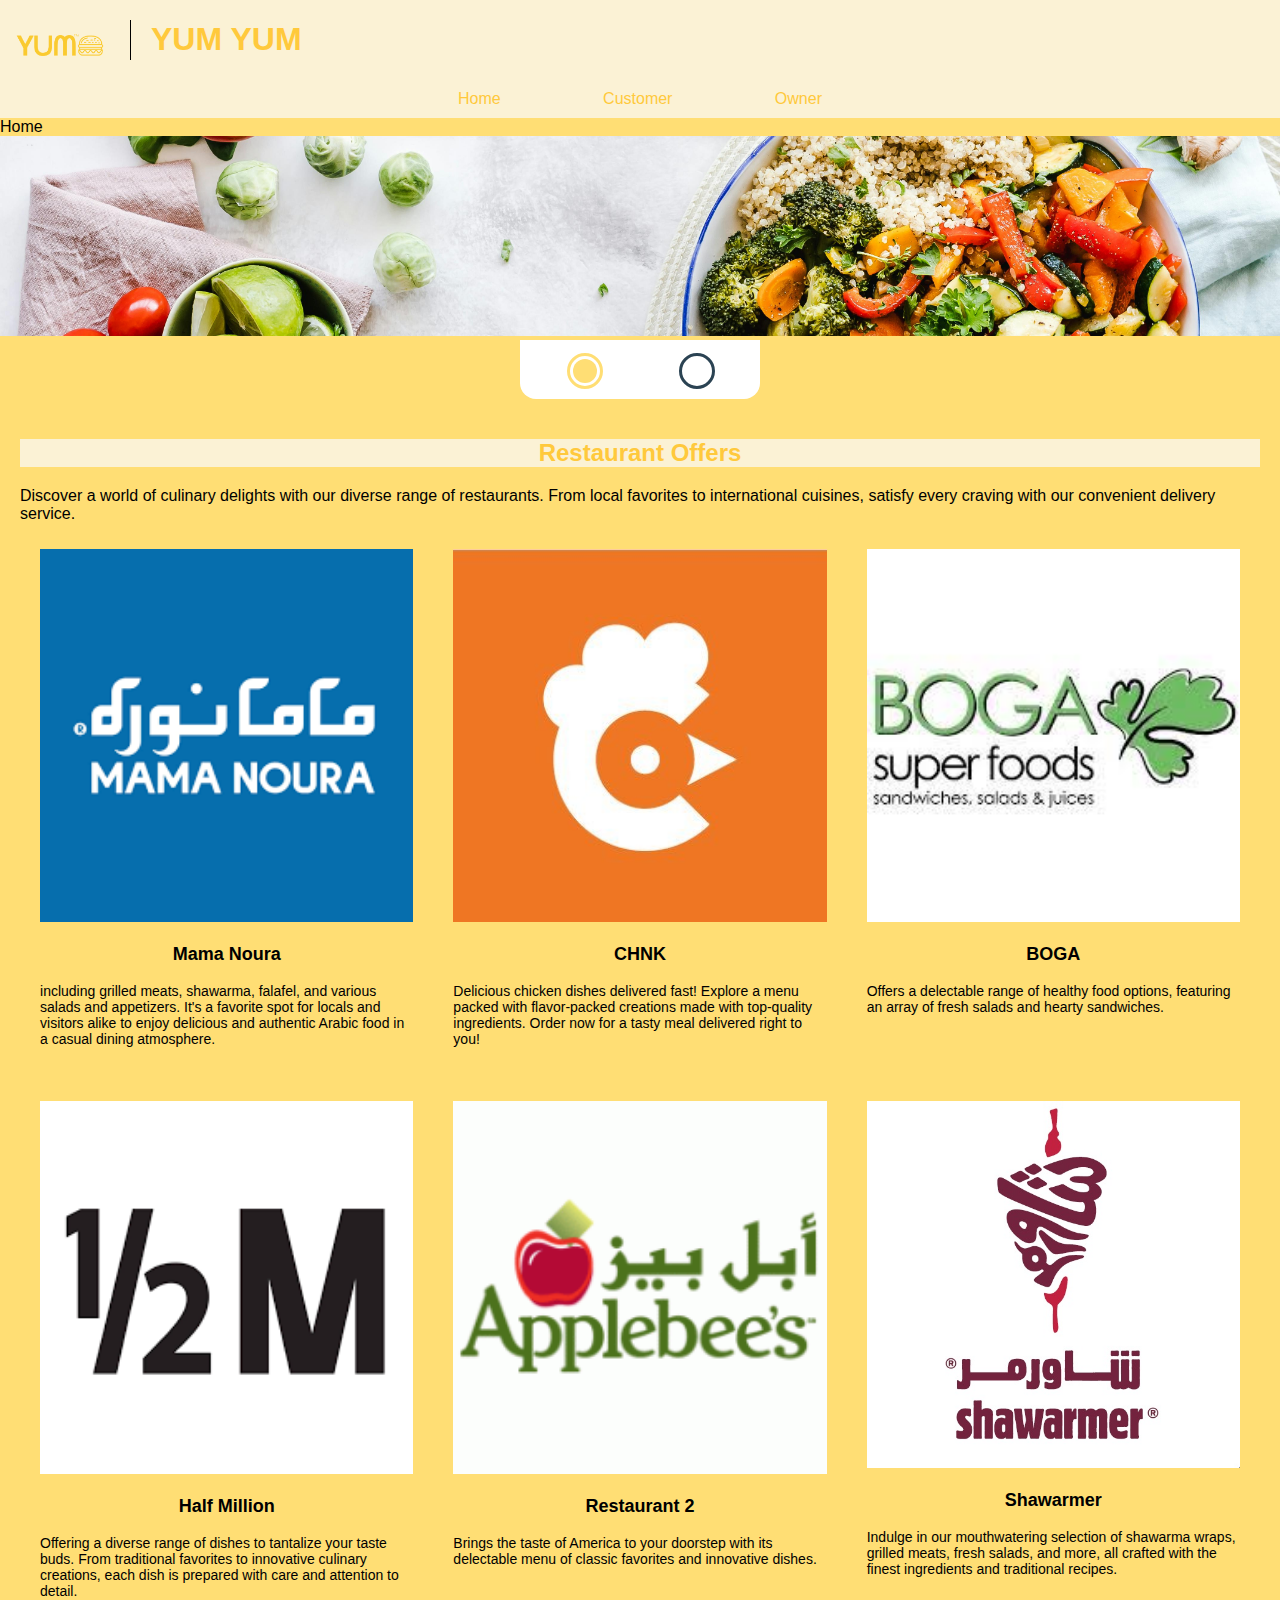
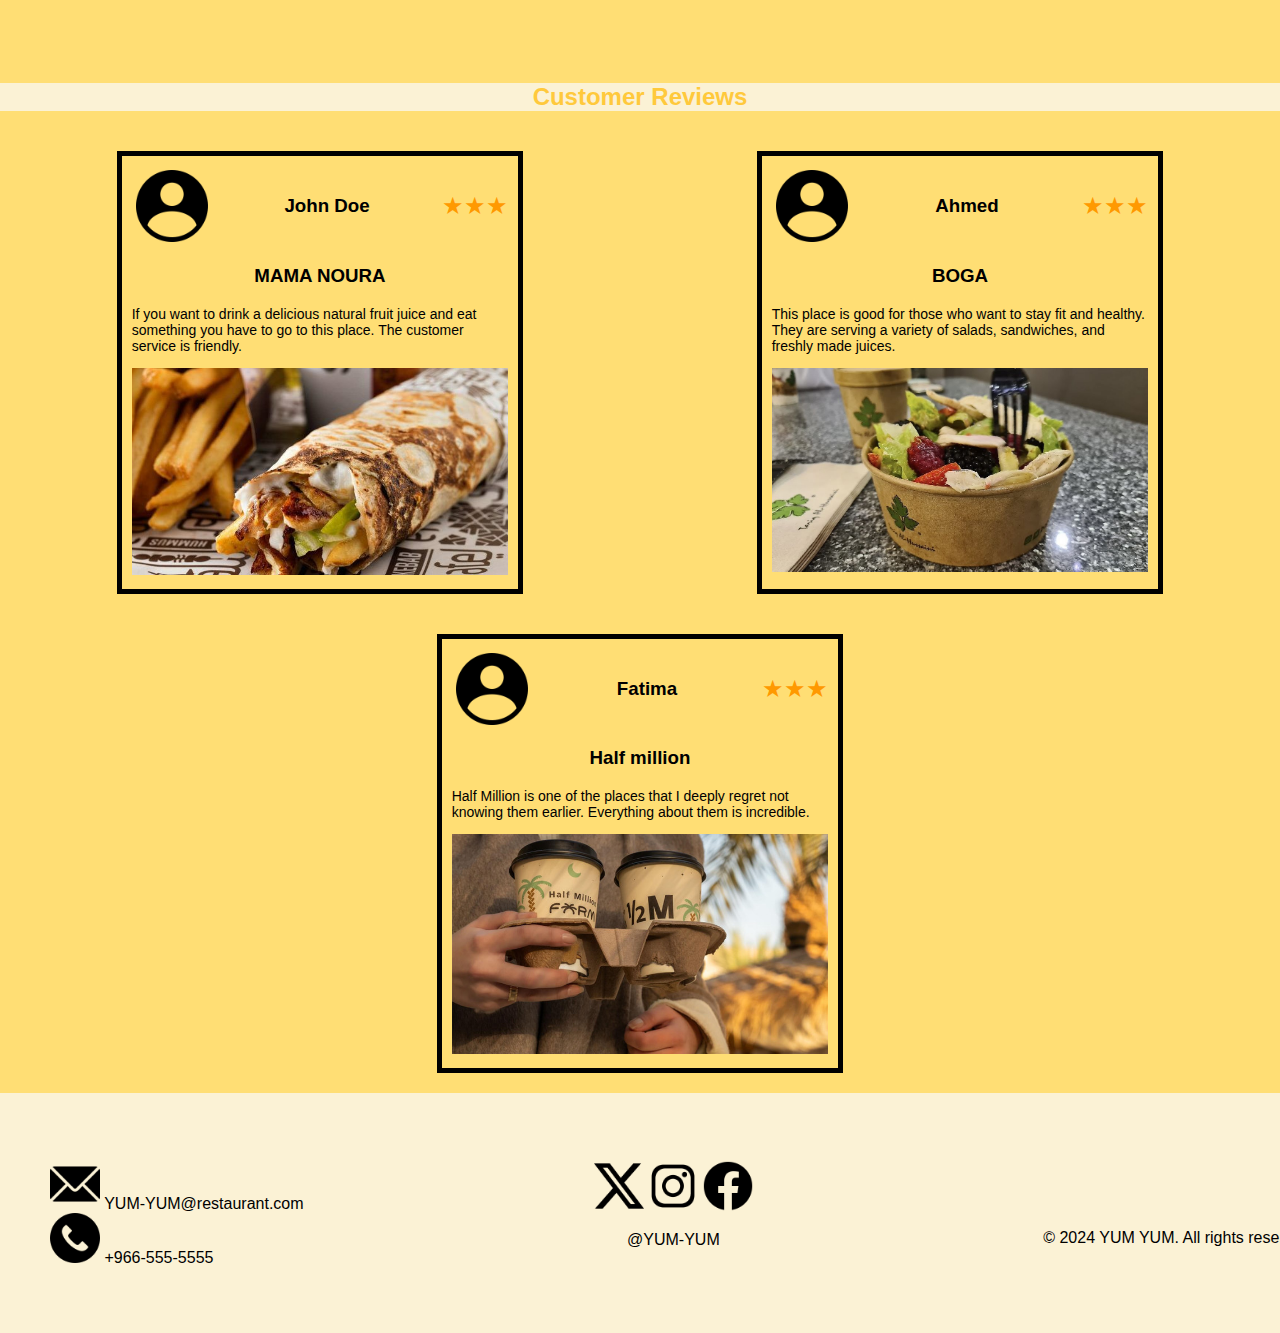
<file: index.html>
<!DOCTYPE html>
<html>
<head>
    <meta charset="UTF-8">
 <meta name="viewport" content="width=device-width, initial-scale=1.0">
    <title>YUM YUM</title>
<link rel="stylesheet" href="css.css">
<script src="js.js"></script>
<style>
/* Media Query for smaller screens */
@media only screen and (max-width: 768px) {
    /* Adjust styles for smaller screens */

    /* Ensure the content within offer-info and customer-review fits within the container */
    .offer-info,
    .customer-review {
        width: 80%; /* Set width to 100% to ensure it fits within the container */
        margin-bottom: 10px; /* Adjust margin */
    }

    /* Adjust navigation styles for smaller screens */
    nav {
        width: 100%; /* Set width to 100% */
        flex-direction: column; /* Change direction to column */
        align-items: center; /* Center align navigation items */
    }

    /* Adjust footer styles for smaller screens */
    footer {
        flex-direction: column; /* Change direction to column */
        align-items: center; /* Center align footer items */
    }

    .left-section,
    .right-section {
        margin: 0; /* Reset margin */
    }

    /* Resize food photos */
    .food-photo {
        max-width: 50%; /* Ensure food photos don't exceed container width */
        height: auto; /* Maintain aspect ratio */
    }

    /* Resize offer images */
    .offer-info img {
        max-width: 50%; /* Ensure offer images don't exceed container width */
        height: auto; /* Maintain aspect ratio */
    }


}


/* Media Query for larger screens */
@media only screen and (min-width: 769px) {
    /* Adjust styles for larger screens */

    /* Restore original styles for offer-info and customer-review */
    .offer-info,
    .customer-review {
        width: calc(33.33% - 20px); /* Restore original width */
        margin-bottom: 20px; /* Restore original margin */
    }

    /* Restore original navigation styles */
    nav {
        width: 30%; /* Restore original width */
        flex-direction: row; /* Restore original direction */
        justify-content: space-between; /* Restore original spacing */
        margin: 0 auto; /* Center align navigation */
    }

    /* Restore original footer styles */
    footer {
        flex-direction: row; /* Restore original direction */
        justify-content: space-between; /* Restore original spacing */
        align-items: center; /* Restore original alignment */
        padding: 50px; /* Restore original padding */
    }
}




</style>

</head>
<body>
<header>
    <div class="HEADER">
        <img src="img/yumburger.png" alt="Logo">
        <div class="vertical-line"></div>
        <h1>YUM YUM</h1>
    </div>
    <nav class="navigation">
        <a href= "index.html" accesskey="1" >Home</a>
        <a href="customer.html" accesskey="2" >Customer</a>
        <a href="ownerdashbord.html" accesskey="3" >Owner</a>
    </nav>

</header>

<div class="breadcrumbs">
    <a href= "index.html" >Home </a>
</div>

<main>

<img class="vision-photo" src="img/vision1.jpe	g" alt="Vision Photo">



<form class="color-picker" action="">
        <fieldset>
           <legend class="visually-hidden">Appearance</legend>
            <label for="light" class="visually-hidden">Light Mode</label>
            <input type="radio" id="light" name="theme" checked="">

            <label for="dark" class="visually-hidden">Dark Mode</label>
            <input type="radio" id="dark" name="theme">

        </fieldset>
    </form>





<div class="restaurant-offers">
<h2 class="page">Restaurant Offers</h2>
    
    <p>Discover a world of culinary delights with our diverse range of restaurants. From local favorites to international cuisines, satisfy every craving with our convenient delivery service.</p>
    <div class="OffersANDReviews">


        <div class="offer-info">
           <a href="Index2.html"> <img src="img/mamanoura.png" alt="Offer 1"></a>
            <h3>Mama Noura</h3>
            <p>including grilled meats, shawarma, falafel, and various salads and appetizers. It's a favorite spot for locals and visitors alike to enjoy delicious and authentic Arabic food in a casual dining atmosphere.</p>
        </div>

        <div class="offer-info">
            <a href="Index2.html"><img src="img/chnk.jpg" alt="Offer 2"></a>
            <h3>CHNK</h3>
            <p>Delicious chicken dishes delivered fast! Explore a menu packed with flavor-packed creations made with top-quality ingredients. Order now for a tasty meal delivered right to you!</p>
        </div>

        <div class="offer-info">
            <a href="Index2.html"><img src="img/boga.jpeg" alt="Offer 3"></a>
            <h3>BOGA</h3>
            <p> Offers a delectable range of healthy food options, featuring an array of fresh salads and hearty sandwiches.</p>
        </div>

        <div class="offer-info">
           <a href="Index2.html"> <img src="img/milion.png" alt="Offer 4"></a>
            <h3>Half Million</h3>
            <p>Offering a diverse range of dishes to tantalize your taste buds. From traditional favorites to innovative culinary creations, each dish is prepared with care and attention to detail. </p>
        </div>

        <div class="offer-info">
            <a href="Index2.html"><img src="img/applebees.png" alt="Offer 5"></a>
            <h3>Restaurant 2</h3>
            <p>Brings the taste of America to your doorstep with its delectable menu of classic favorites and innovative dishes.</p>
        </div>

        <div class="offer-info">
           <a href="Index2.html"> <img src="img/Shawarmer.jpg" alt="Offer 6"></a>
            <h3>Shawarmer</h3>
            <p>Indulge in our mouthwatering selection of shawarma wraps, grilled meats, fresh salads, and more, all crafted with the finest ingredients and traditional recipes.</p>
        </div>
    </div>
</div>


<div class="customer-reviews">
    <h2  class="page">Customer Reviews</h2>
    <div class="OffersANDReviews">


        <div class="customer-review">
            <div class="customer-info">
                <img class="customer-photo" src="img/comstomer.png" alt="Customer 1">
                <h3>John Doe</h3>
                <div class="stars">&#9733;&#9733;&#9733;</div>
            </div>
                <h3>MAMA NOURA</h3> 
            <p>If you want to drink a delicious natural fruit juice and eat something you have to go to this place. The customer service is friendly. </p>
            <img class="food-photo" src="img/mn_logo.jpeg" alt="Food Photo">
        </div>


        <div class="customer-review">
            <div class="customer-info">
                <img class="customer-photo" src="img/comstomer.png" alt="Customer 1">
                <h3>Ahmed</h3>
                <div class="stars">&#9733;&#9733;&#9733;</div>
            </div>
                <h3>BOGA</h3> 
            <p>This place is good for those who want to stay fit and healthy. They are serving a variety of salads, sandwiches, and freshly made juices. </p>
            <img class="food-photo" src="img/salad.jpeg" alt="Food Photo">
        </div>


        <div class="customer-review">
            <div class="customer-info">
                <img class="customer-photo" src="img/comstomer.png" alt="Customer 1">
                <h3>Fatima</h3>
                <div class="stars">&#9733;&#9733;&#9733;</div>
            </div>
                <h3>Half million</h3> 
            <p >Half Million is one of the places that I deeply regret not knowing them earlier. Everything about them is incredible.</p>
            <img class="food-photo" src="img/coffe.jpg" alt="Food Photo">
        </div>

    </div>
</div>
</main>
<footer>
    <div class="left-section">
        <p>
           <a href="mailto:YUM-YUM@restaurant.com"> <img src="img/mail.png" alt="Email Logo" > YUM-YUM@restaurant.com</a><br>
            <img src="img/phone.png" alt="Phone Logo"> +966-555-5555
        </p>
    </div>

    <div class="middle-section">
         <div class="social">
        <a href="https://twitter.com/?lang=en"><img src="img/x.png" alt="Twitter Logo"></a>
        <a href="https://www.instagram.com/"><img src="img/insta.png" alt="Instagram Logo"></a>
        <a href="https://www.facebook.com/"><img src="img/facebook.png" alt="Facebook Logo"></a>
        </div>
        <p> @YUM-YUM</p>
    </div>
    

    <div class="right-section">
        <p>&copy; 2024 YUM YUM. All rights reserved. </p>
    </div>
</footer>




</body>
</html>
</file>
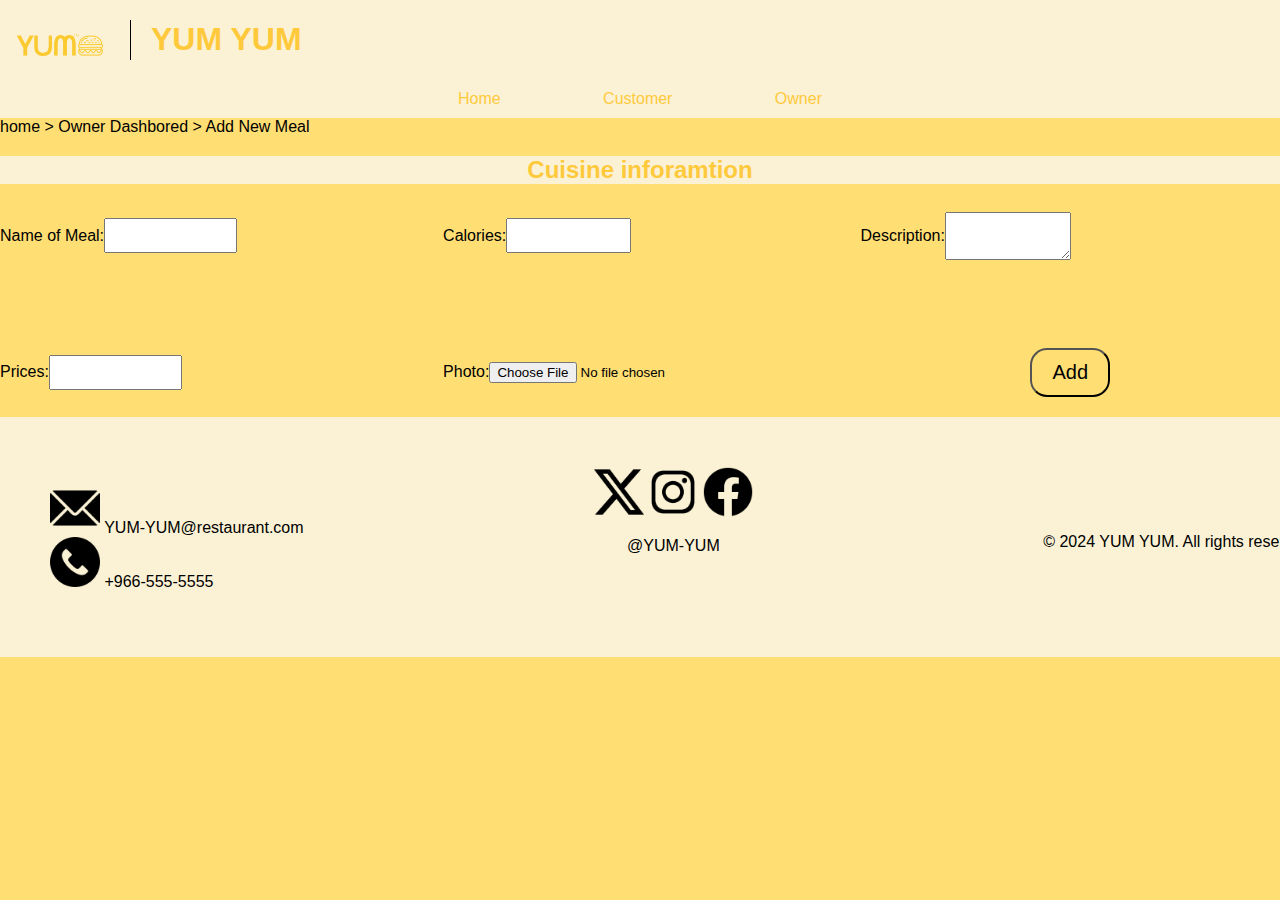
<file: addnewmeal.html>
<!DOCTYPE html>
<html>
<head>
<meta charset="UTF-8">
<title>Owner Dashbored</title>
<link rel="stylesheet" href="css.css">
<script src="js.js"></script>
</head>

<body>
<header>
    <div class="HEADER">
        <img src="img/yumburger.png" alt="Logo">
        <div class="vertical-line"></div>
        <h1>YUM YUM</h1>
    </div>
    <nav>
        <a href= "index.html" accesskey="1" >Home</a>
        <a href="customer.html" accesskey="2" >Customer</a>
        <a href="ownerdashbord.html" accesskey="3" >Owner</a>
    </nav>

</header>

<div class='breadcrumb' > 
  <a href = "index.html" > home  </a>  &gt; 
 <a href="ownerdashbord.html">Owner Dashbored </a> &gt;
<a href="addnewmeal.html"> Add New Meal </a>
</div>
 
<main> 
	
<!-- theme -->
        <form class="color-picker"
        action="" style="display: none;">
            <fieldset>
                <legend class="visually-hidden">Appearance</legend>
    
                <label for="light"
                class="visually-hidden">Light Mode</label>
                <input type="radio" id="light"
                name="theme" checked>
    
                <label for="dark"
                class="visually-hidden">Dark Mode</label>
                <input type="radio" id="dark"
                name="theme">
    
            </fieldset>
        </form>
	

	<h2 class="page">Cuisine inforamtion</h2>
    
    <form action="text" method="Post" class="cuisine-form">
	
            <div class="FormC">
                <label class="LABLE" for="name">Name of Meal:</label>
                <input class="INPUT" id="name" type="text" name="name" required>
            </div>
            <div class="FormC">
                <label class="LABLE" for="calories">Calories:</label>
                <input class="INPUT" type="text" id="calories" required>
            </div>
            <div class="FormC">
                <label class="LABLE" for="description">Description:</label>
                <textarea class="INPUT" id="description" name="description" required></textarea>
            </div>
			
            <div class="FormC">
                <label class="LABLE" for="prices">Prices:</label>
                <input type="text"  id="prices" class="INPUT" name="prices" required>
            </div>
            <div class="FormC">
                <label class="LABLE" for="photo">Photo:</label>
                <input type="file" id="photo" name="photo" required>
            </div>
			
		
            <button type="submit" id="theButton">Add</button>
			
        </form>
		
    
	
 		
</main>

<footer>
    <div class="left-section">
        <p>
           <a href="mailto:YUM-YUM@restaurant.com"> <img src="img/mail.png" alt="Email Logo" > YUM-YUM@restaurant.com</a><br>
            <img src="img/phone.png" alt="Phone Logo"> +966-555-5555
        </p>
    </div>

    <div class="middle-section">
         <div class="social">
        <a href="https://twitter.com/?lang=en"><img src="img/x.png" alt="Twitter Logo"></a>
        <a href="https://www.instagram.com/"><img src="img/insta.png" alt="Instagram Logo"></a>
        <a href="https://www.facebook.com/"><img src="img/facebook.png" alt="Facebook Logo"></a>
        </div>
        <p> @YUM-YUM</p>
    </div>
    

    <div class="right-section">
        <p>&copy; 2024 YUM YUM. All rights reserved. </p>
    </div>
</footer>

<script>
 document.getElementById("theButton").addEventListener("click", function(event) {
    event.preventDefault(); // Prevent form submission

    var name = document.getElementById("name").value;
    var calories = document.getElementById("calories").value;
    var price = document.getElementById("prices").value;
    var description = document.getElementById("description").value;

    if (!name || !calories || !price || !description) {
        alert("Please fill in all fields.");
        return;
    }

    if (!isNaN(name.charAt(0))) {
        alert("Name cannot start with a number.");
        return;
    }

    if (isNaN(calories) || isNaN(price)) {
        alert("Calories and price must be numbers.");
        return;
    }

    var meal = {
        name: name,
        calories: parseInt(calories),
        price: parseFloat(price),
        description: description
    };

    var meals = JSON.parse(localStorage.getItem("restaurantMeals")) || [];
    meals.push(meal);
    localStorage.setItem("restaurantMeals", JSON.stringify(meals));

    alert("Meal '" + name + "' added successfully.");

    document.getElementById("name").value = "";
    document.getElementById("calories").value = "";
    document.getElementById("prices").value = "";
    document.getElementById("description").value = "";
});
	</script>
</body>

</html>
</file>
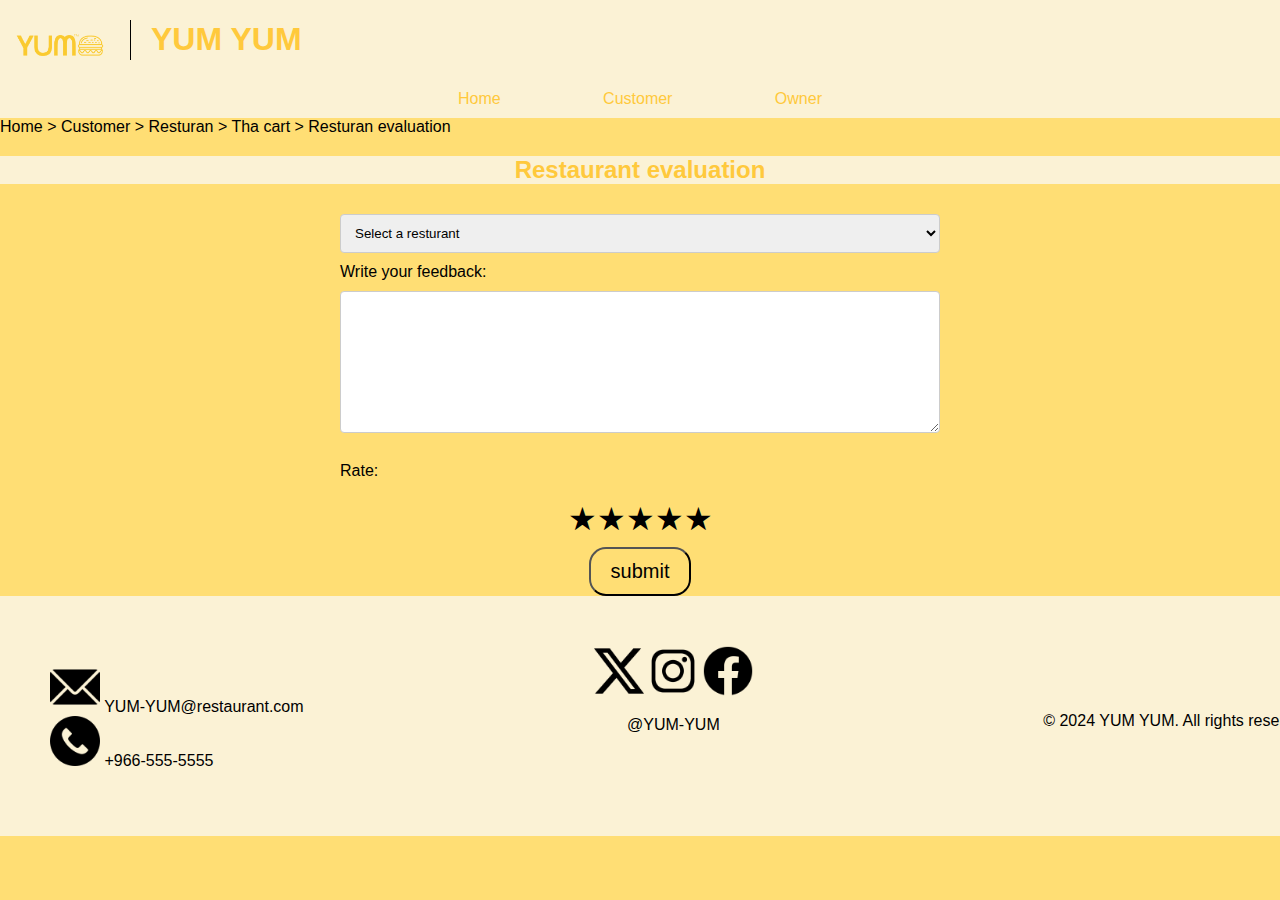
<file: eval.html>
<!DOCTYPE html> 
<html> 

<head>
<meta charset="utf-8">
<title> customer dashborad </title>
<link rel="stylesheet" href="css.css">
<script src="js.js"></script>
</head>
<body>
<header>
    <div class="HEADER">
        <img src="img/yumburger.png" alt="Logo">
        <div class="vertical-line"></div>
        <h1>YUM YUM</h1>
    </div>
    <nav>
        <a href= "index.html" accesskey="1" >Home</a>
        <a href="customer.html" accesskey="2" >Customer</a>
        <a href="ownerdashbord.html" accesskey="3" >Owner</a>
    </nav>

</header>
 
  

<div class="breadcrumbs">
<a href= "index.html" >Home </a> &gt; 
<a href = "customer.html" > Customer </a> &gt; 
<a href = "Index2.html" > Resturan </a> &gt; 
<a href = "paid.html" > Tha cart</a> &gt; 
 <a href = "eval.html" >Resturan evaluation </a>
</div>  



<main>
<!-- theme -->
        <form class="color-picker"
        action="" style="display: none;">
            <fieldset>
                <legend class="visually-hidden">Appearance</legend>
    
                <label for="light"
                class="visually-hidden">Light Mode</label>
                <input type="radio" id="light"
                name="theme" checked>
    
                <label for="dark"
                class="visually-hidden">Dark Mode</label>
                <input type="radio" id="dark"
                name="theme">
    
            </fieldset>
        </form>
<h2 class="page">Restaurant evaluation</h2>

<form name ="form1" action="#" method="post" onsubmit="return Form()">

 <div class="container">
        <select class="choose" name="resturant" required="">
          <option value="">Select a resturant</option>
          <option value="mama norah">mama norh</option>
          <option value="the green plate">the green plate</option>
          <option value="washa">washa</option>
          <option value="Fire grill">Fire grill</option>
          <option value="Taste of hijaz">taste of hijaz</option>
          <option value="Albaike">Albaike</option>
        </select>

        <label for="feedback">Write your feedback:</label>
        <textarea id="feedback" name="feedback" rows="8" cols="64"> </textarea>

         




        <div class="rating">
          <label class= "rate" > Rate:</label>
          <div class="star-rating">
            <input class="radio-input" type="radio" id="star5" name="star-input" value="5" required>
            <label class="radio-label" for="star5" title="5 stars"></label>

            <input class="radio-input" type="radio" id="star4" name="star-input" value="4" required >
            <label class="radio-label" for="star4" title="4 stars"></label>

            <input class="radio-input" type="radio" id="star3" name="star-input" value="3"  required>
            <label class="radio-label" for="star3" title="3 stars"></label>

            <input class="radio-input" type="radio" id="star2" name="star-input" value="2" required>
            <label class="radio-label" for="star2" title="2 stars"></label>

            <input class="radio-input" type="radio" id="star1" name="star-input" value="1" required>
            <label class="radio-label" for="star1" title="1 star"></label>
          </div>
		  <input class = "buttun-offers"type="submit" id="submit" value="submit">
        </div>
</div>

</form>
   

  
</main>
<footer>
    <div class="left-section">
        <p>
           <a href="mailto:YUM-YUM@restaurant.com"> <img src="img/mail.png" alt="Email Logo" > YUM-YUM@restaurant.com</a><br>
            <img src="img/phone.png" alt="Phone Logo"> +966-555-5555
        </p>
    </div>

    <div class="middle-section">
         <div class="social">
        <a href="https://twitter.com/?lang=en"><img src="img/x.png" alt="Twitter Logo"></a>
        <a href="https://www.instagram.com/"><img src="img/insta.png" alt="Instagram Logo"></a>
        <a href="https://www.facebook.com/"><img src="img/facebook.png" alt="Facebook Logo"></a>
        </div>
        <p> @YUM-YUM</p>
    </div>
    

    <div class="right-section">
        <p>&copy; 2024 YUM YUM. All rights reserved. </p>
    </div>
</footer>

<script>
    function Form() {
        var Restaurant = document.forms["form1"]["resturant"].value;
        var starValue = document.querySelector('input[name="star-input"]:checked').value;

        alert("Thank you for your feedback!\nYour rating for Restaurant " + Restaurant + " is " + starValue);
                window.location.href = "index.html";

        return false;
    }
</script>

</body>
 </html>
</file>
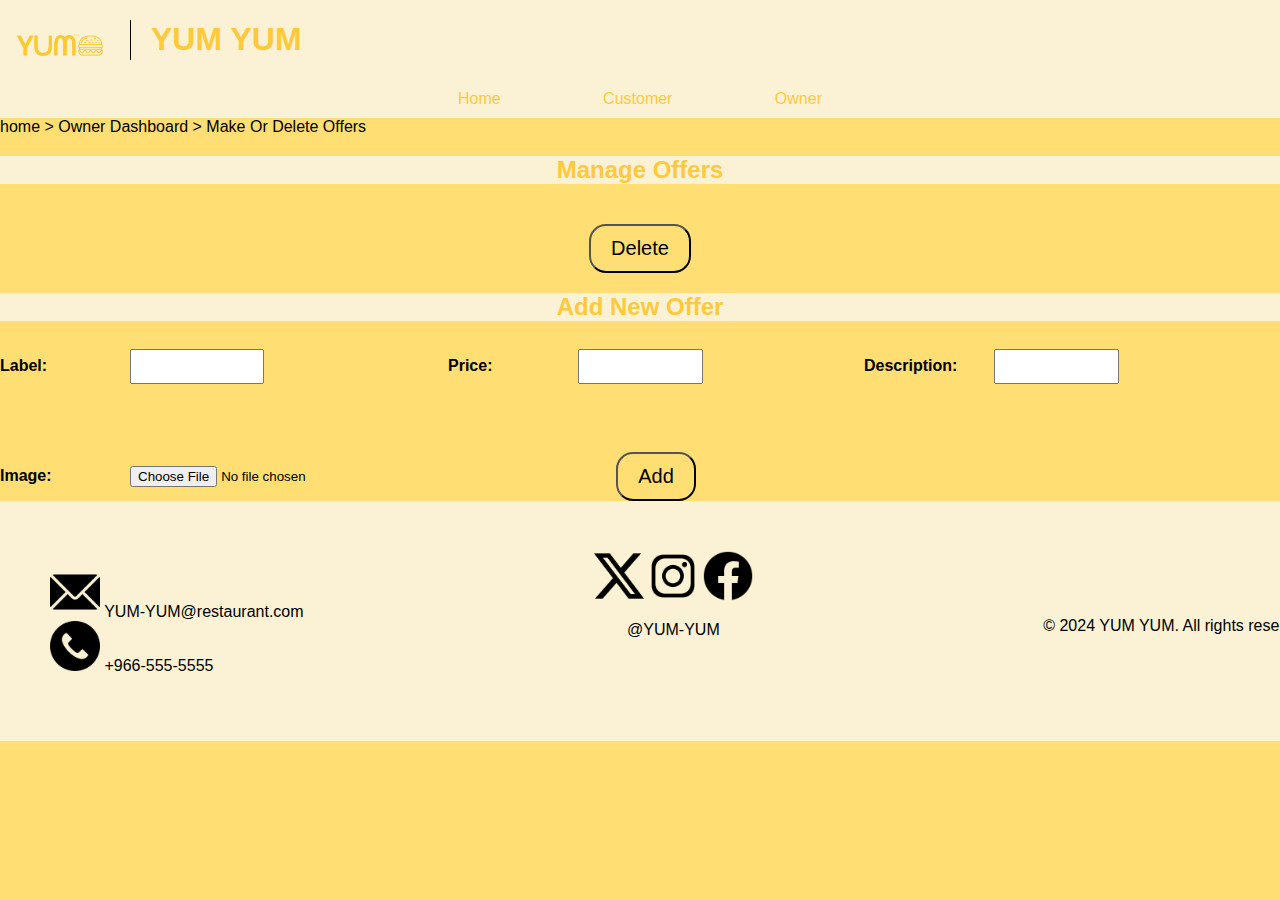
<file: MakeDeleteOfPage.HTML>
<!DOCTYPE html>
<html lang="en">
<head>
    <meta charset="UTF-8">
    <title>Owner Dashboard</title>
    <link rel="stylesheet" href="css.css">
<script src="js.js"></script>
</head>
<body>


<header>
    <div class="HEADER">
        <img src="img/yumburger.png" alt="Logo">
        <div class="vertical-line"></div>
        <h1>YUM YUM</h1>
    </div>
    <nav>
        <a href= "index.html" accesskey="1" >Home</a>
        <a href="customer.html" accesskey="2" >Customer</a>
        <a href="ownerdashbord.html" accesskey="3" >Owner</a>
    </nav>
</header>

<div id='breadcrumb' > 
    <a href= "index.html" > home  </a>  &gt;  
    <a href="ownerdashbord.html">Owner Dashboard </a>&gt;
    <a href="MakeDeleteOfPage.html"> Make Or Delete Offers </a>
</div>

<main>



<!-- theme -->
<!-- theme -->
        <form class="color-picker"
        action="" style="display: none;">
            <fieldset>
                <legend class="visually-hidden">Appearance</legend>
    
                <label for="light"
                class="visually-hidden">Light Mode</label>
                <input type="radio" id="light"
                name="theme" checked>
    
                <label for="dark"
                class="visually-hidden">Dark Mode</label>
                <input type="radio" id="dark"
                name="theme">
    
            </fieldset>
        </form>
    <h2 class="page">Manage Offers</h2>

    <div class="offer-list">
        <!-- Offer items will be dynamically added here -->
    </div>
    <button type="button" class="buttun-offers"  onclick="deleteOffers()">Delete </button>

    <div id="newformTitle">
        <h2 class="page">Add New Offer</h2>
    </div>

    <form action="text" method="Post" class="Offer-form">
        <div class="newOffer">
            <label for="newOfferL">Label:</label>
            <input id="newOfferL" class="INPUT" type="text" name="newOfferL" required><br>
        </div>

        <div class="newOffer">
            <label for="newOfferP">Price:</label>
            <input id="newOfferP" class="INPUT" type="number" name="newOfferP" required><br>
        </div>

        <div class="newOffer">
            <label for="newOfferD">Description:</label>
            <input id="newOfferD" class="INPUT" type="text" name="newOfferD" required><br>
        </div>

        <div class="newOffer">
            <label for="newOfferImag">Image:</label>
            <input type="file" id="newOfferImag" name="newOfferImag" accept="image/*" required><br>
        </div>

        <button type="button" class="buttun-offers" onclick="addOffer()">Add </button> 
    </form>
</main>

<footer>
    <div class="left-section">
        <p>
           <a href="mailto:YUM-YUM@restaurant.com"> <img src="img/mail.png" alt="Email Logo" > YUM-YUM@restaurant.com</a><br>
            <img src="img/phone.png" alt="Phone Logo"> +966-555-5555
        </p>
    </div>

    <div class="middle-section">
        <div class="social">
            <a href="https://twitter.com/?lang=en"><img src="img/x.png" alt="Twitter Logo"></a>
            <a href="https://www.instagram.com/"><img src="img/insta.png" alt="Instagram Logo"></a>
            <a href="https://www.facebook.com/"><img src="img/facebook.png" alt="Facebook Logo"></a>
        </div>
        <p> @YUM-YUM</p>
    </div>

    <div class="right-section">
        <p>&copy; 2024 YUM YUM. All rights reserved. </p>
    </div>
</footer>

<script>
    function getOfferListFromStorage() {
        return JSON.parse(localStorage.getItem('offerList')) || [];
    }

    function saveOfferListToStorage(offerList) {
        localStorage.setItem('offerList', JSON.stringify(offerList));
    }

    function renderOfferList(offerList) {
        var offerListContainer = document.querySelector('.offer-list');
        offerListContainer.innerHTML = ''; 

        offerList.forEach(function(offer, index) {
            var offerDiv = document.createElement('div');
            offerDiv.classList.add('offer-item');
            offerDiv.id = 'offer' + (index + 1) + 'Div';
            offerDiv.innerHTML = `
                <p>
                    <label for="offer${index + 1}">
                        <img src="${offer.image}" alt="${offer.name}">
                        ${offer.name}
                        <input type="checkbox" id="offer${index + 1}" name="offer"> 
                    </label>
                </p>
            `;
            offerListContainer.appendChild(offerDiv);
        });
    }

    function deleteOffers() {
        var checkboxes = document.getElementsByName('offer');
        var checkedOffers = [];
        var offerList = getOfferListFromStorage();

        for (var i = 0; i < checkboxes.length; i++) {
            if (checkboxes[i].checked) {
                checkedOffers.push(i); 
            }
        }

        if (checkedOffers.length === 0) {
            alert('Please select at least one offer.');
        } else {
            if (confirm('Are you sure you want to delete the selected offers?')) {
                checkedOffers.forEach(function(index) {
                    offerList.splice(index, 1); 
                });
                saveOfferListToStorage(offerList);
                renderOfferList(offerList);
            }
        }
    }

    function addOffer() {
        var name = document.getElementById('newOfferL').value;
        var price = document.getElementById('newOfferP').value;
        var description = document.getElementById('newOfferD').value;
        var imageInput = document.getElementById('newOfferImag'); // Get the input element
        var image = imageInput.files[0]; // Get the selected file

        var offerList = getOfferListFromStorage();

        if (name === '' || price === '' || description === '' || !image) {
            alert('Please fill in all fields and select an image.');
            return;
        } else {
            var reader = new FileReader(); // Create a FileReader object

            // Define a function to handle the FileReader's onload event
            reader.onload = function(event) {
                var imageData = event.target.result; // Get the image data
                var newOffer = {
                    name: name,
                    price: price,
                    description: description,
                    image: imageData // Store the image data in the offer object
                };
                offerList.push(newOffer);
                saveOfferListToStorage(offerList);
                renderOfferList(offerList);
                document.getElementById('newOfferL').value = '';
                document.getElementById('newOfferP').value = '';
                document.getElementById('newOfferD').value = '';
                imageInput.value = ''; // Reset the input field to clear the selected image
                alert('New offer added successfully.');
            };

            // Read the selected file as a data URL (base64 encoded)
            reader.readAsDataURL(image);
        }
    }

    document.addEventListener('DOMContentLoaded', function() {
        var offerList = getOfferListFromStorage();
        renderOfferList(offerList);
    });
</script>

</body>
</html>
</file>
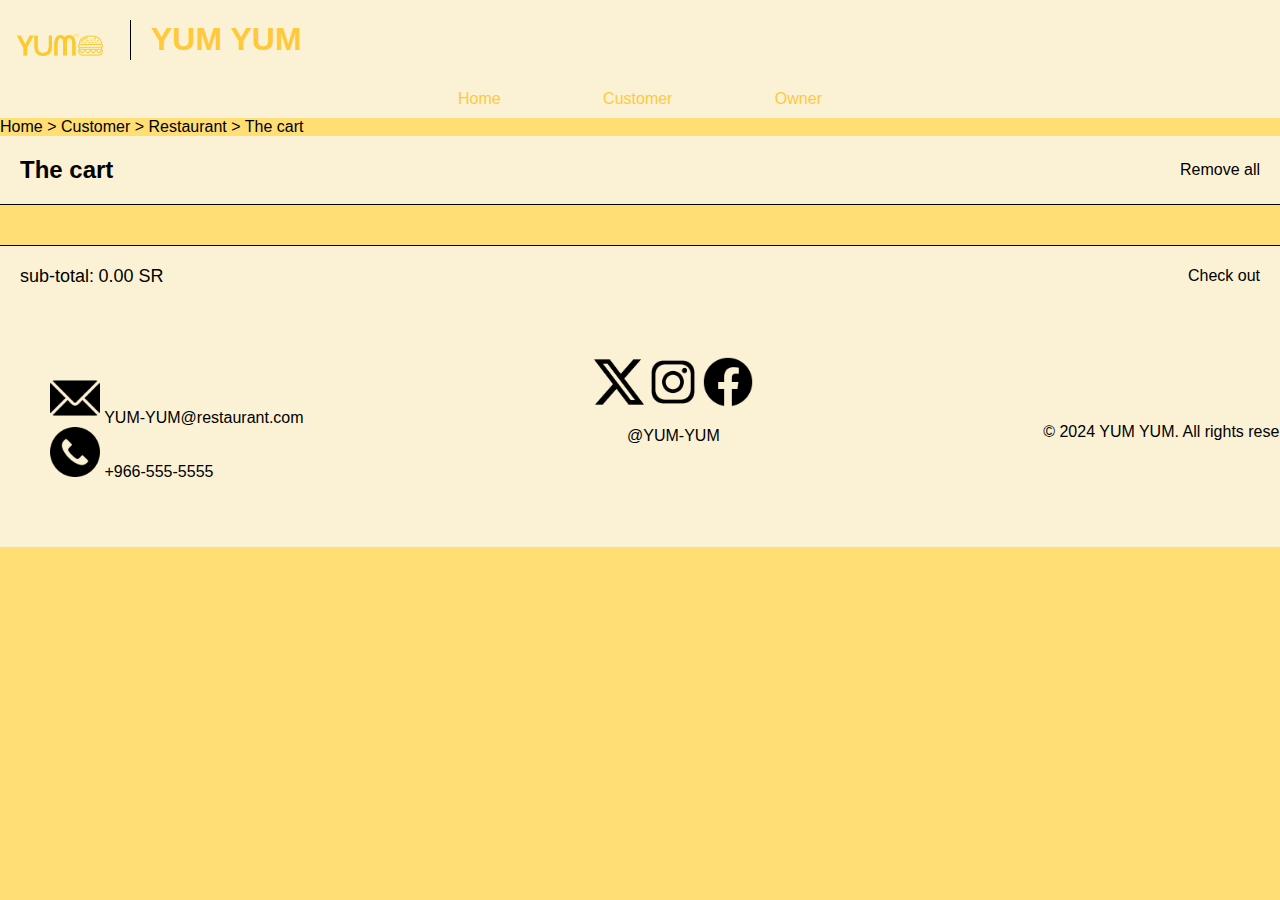
<file: paid.html>
<!DOCTYPE html>
<html lang="en">

<head>
    <meta charset="UTF-8">
    <title>Project Name - Cart</title>
    <link rel="stylesheet" href="css.css">
<script src="js.js"></script>
</head>

<body>
    <header>
        <div class="HEADER">
            <img src="img/yumburger.png" alt="Logo">
            <div class="vertical-line"></div>
            <h1>YUM YUM</h1>
        </div>
        <nav>
            <a href= "index.html" accesskey="1">Home</a>
            <a href="customer.html" accesskey="2">Customer</a>
            <a href="ownerdashbord.html" accesskey="3">Owner</a>
        </nav>
    </header>


    <div class='breadcrumbs'>
        <a href= "index.html" > Home </a> &gt;
        <a href="customer.html"> Customer </a> &gt;
        <a href="Index2.html"> Restaurant </a> &gt;
        <a href="paid.html"> The cart </a>
    </div>


    <main>
<!-- theme -->
        <form class="color-picker"
        action="" style="display: none;">
            <fieldset>
                <legend class="visually-hidden">Appearance</legend>
    
                <label for="light"
                class="visually-hidden">Light Mode</label>
                <input type="radio" id="light"
                name="theme" checked>
    
                <label for="dark"
                class="visually-hidden">Dark Mode</label>
                <input type="radio" id="dark"
                name="theme">
    
            </fieldset>
        </form>

        <div class="cart-title">
            <h2>The cart</h2>
            <a href="#" id="removeAllLink">Remove all</a>
        </div>

        <div class="cart-items" id="cartItems">
            <!-- Cart items will be dynamically added here -->
        </div>

        <div class="cart-summary">
            <div class="sub-total">
                <span>sub-total:</span>
                <span id="subTotal">0.00 SR</span>
            </div>
            <a href="eval.html" id="checkoutLink">Check out</a>
        </div>

    </main>
    <footer>
        <div class="left-section">
            <p>
                <a href="mailto:YUM-YUM@restaurant.com"> <img src="img/mail.png" alt="Email Logo"> YUM-YUM@restaurant.com</a><br>
                <img src="img/phone.png" alt="Phone Logo"> +966-555-5555
            </p>
        </div>

        <div class="middle-section">
            <div class="social">
                <a href="https://twitter.com/?lang=en"><img src="img/x.png" alt="Twitter Logo"></a>
                <a href="https://www.instagram.com/"><img src="img/insta.png" alt="Instagram Logo"></a>
                <a href="https://www.facebook.com/"><img src="img/facebook.png" alt="Facebook Logo"></a>
            </div>
            <p> @YUM-YUM</p>
        </div>


        <div class="right-section">
            <p>&copy; 2024 YUM YUM. All rights reserved. </p>
        </div>
    </footer>

    <script>
        document.addEventListener("DOMContentLoaded", function () {
            const cartItemsContainer = document.getElementById('cartItems');
            const subTotalElem = document.getElementById('subTotal');
            const removeAllLink = document.getElementById('removeAllLink');
            const checkoutLink = document.getElementById('checkoutLink');

            let cartItems = [];
			
			// Function to add an item to the cart
  function addToCart(item) {
    const existingItem = cartItems.find((cartItem) => cartItem.name === item.name);

    if (existingItem) {
      // Item already exists in the cart, update its quantity
      existingItem.quantity += item.quantity;
    } else {
      // Item doesn't exist in the cart, add it
      cartItems.push(item);
    }

    updateCartDisplay();
    saveCartItems();
  }

  // Function to remove an item from the cart
  function removeFromCart(item) {
    const itemIndex = cartItems.findIndex((cartItem) => cartItem.name === item.name);

    if (itemIndex !== -1) {
      // Remove the item from the cart
      cartItems.splice(itemIndex, 1);
    }

    updateCartDisplay();
    saveCartItems()
	}

            // Retrieve cart items from local storage
            const storedCartItems = localStorage.getItem('cartItems');
            if (storedCartItems) {
                cartItems = JSON.parse(storedCartItems);
            }

            // Update the cart display
            function updateCartDisplay() {
                cartItemsContainer.innerHTML = '';

                // Dynamically generate HTML for cart items
                cartItems.forEach((item, index) => {
                    const cartItemElem = document.createElement('div');
                    cartItemElem.classList.add('cart-item');

                    cartItemElem.innerHTML = `
                        <div class="item-image-placeholder"><img src="${item.image}" alt="" width="100" height="50"></div>
                        <div class="item-details">
                            <div class="item-name">${item.name}</div>
                            <div class="item-quantity">
                                <button class="decrement-button" data-index="${index}">-</button>
                                <input type="text" class="quantity-input" value="${item.quantity}">
                                <button class="increment-button" data-index="${index}">+</button>
                            </div>
                            <p class="item-price">${item.price.toFixed(2)} SR</p>
                        </div>
                        <a href="#" class="remove-link" data-index="${index}">Remove</a>
                    `;

                    cartItemsContainer.appendChild(cartItemElem);
                });

                // Calculate and display subtotal
                const subTotal = cartItems.reduce((total, item) => total + (item.price * item.quantity), 0);
                subTotalElem.textContent = `${subTotal.toFixed(2)} SR`;

                // Attach event listeners to dynamically generated elements
                const removeLinks = document.getElementsByClassName('remove-link');
                const decrementButtons = document.getElementsByClassName('decrement-button');
                const incrementButtons = document.getElementsByClassName('increment-button');
                const quantityInputs = document.getElementsByClassName('quantity-input');

                for (let i = 0; i < removeLinks.length; i++) {
                    removeLinks[i].addEventListener('click', function (event) {
                        const index = parseInt(event.target.getAttribute('data-index'));
                        removeCartItem(index);
                    });
                }

                for (let i = 0; i < decrementButtons.length; i++) {
                    decrementButtons[i].addEventListener('click', function (event) {
                        const index = parseInt(event.target.getAttribute('data-index'));
                        updateQuantity(index, -1);
                    });
                }

                for (let i = 0; i < incrementButtons.length; i++) {
                    incrementButtons[i].addEventListener('click', function (event) {
                        const index = parseInt(event.target.getAttribute('data-index'));
                        updateQuantity(index, 1);
                    });
                }

                for (let i = 0; i < quantityInputs.length; i++) {
                    quantityInputs[i].addEventListener('change', function (event) {
                        const index = parseInt(event.target.parentElement.querySelector('.decrement-button').getAttribute('data-index'));
                        updateQuantity(index, 0);
                    });
                }
            }

            // Remove a cart item
            function removeCartItem(index) {
                cartItems.splice(index, 1);
                updateCartDisplay();
                saveCartItems();
            }

            // Update the quantity of a cart item
            function updateQuantity(index, change) {
                const quantityInput = document.getElementsByClassName('quantity-input')[index];
                let newQuantity = parseInt(quantityInput.value) + change;

                if (newQuantity < 1 || isNaN(newQuantity)) {
                    newQuantity = 1;
                }

                cartItems[index].quantity = newQuantity;
                quantityInput.value = newQuantity;

                updateCartDisplay();
                saveCartItems();
            }

            // Save cart items to local storage
            function saveCartItems() {
                localStorage.setItem('cartItems', JSON.stringify(cartItems));
            }

            // Remove all cart items
            removeAllLink.addEventListener('click', function () {
                cartItems = [];
                updateCartDisplay();
                saveCartItems();
            });

            // Check out
            checkoutLink.addEventListener('click', function () {
                const totalCost = document.getElementById('subTotal').textContent;
                alert(`Thank you for your order! Your total cost is ${totalCost}.`);
                window.location.href = "eval.html";
            });

            // Initiate cart display
            updateCartDisplay();

            // Save cart items
            window.addEventListener('beforeunload', function () {
                saveCartItems();
            });
        });
    </script>

</body>

</html>
</file>
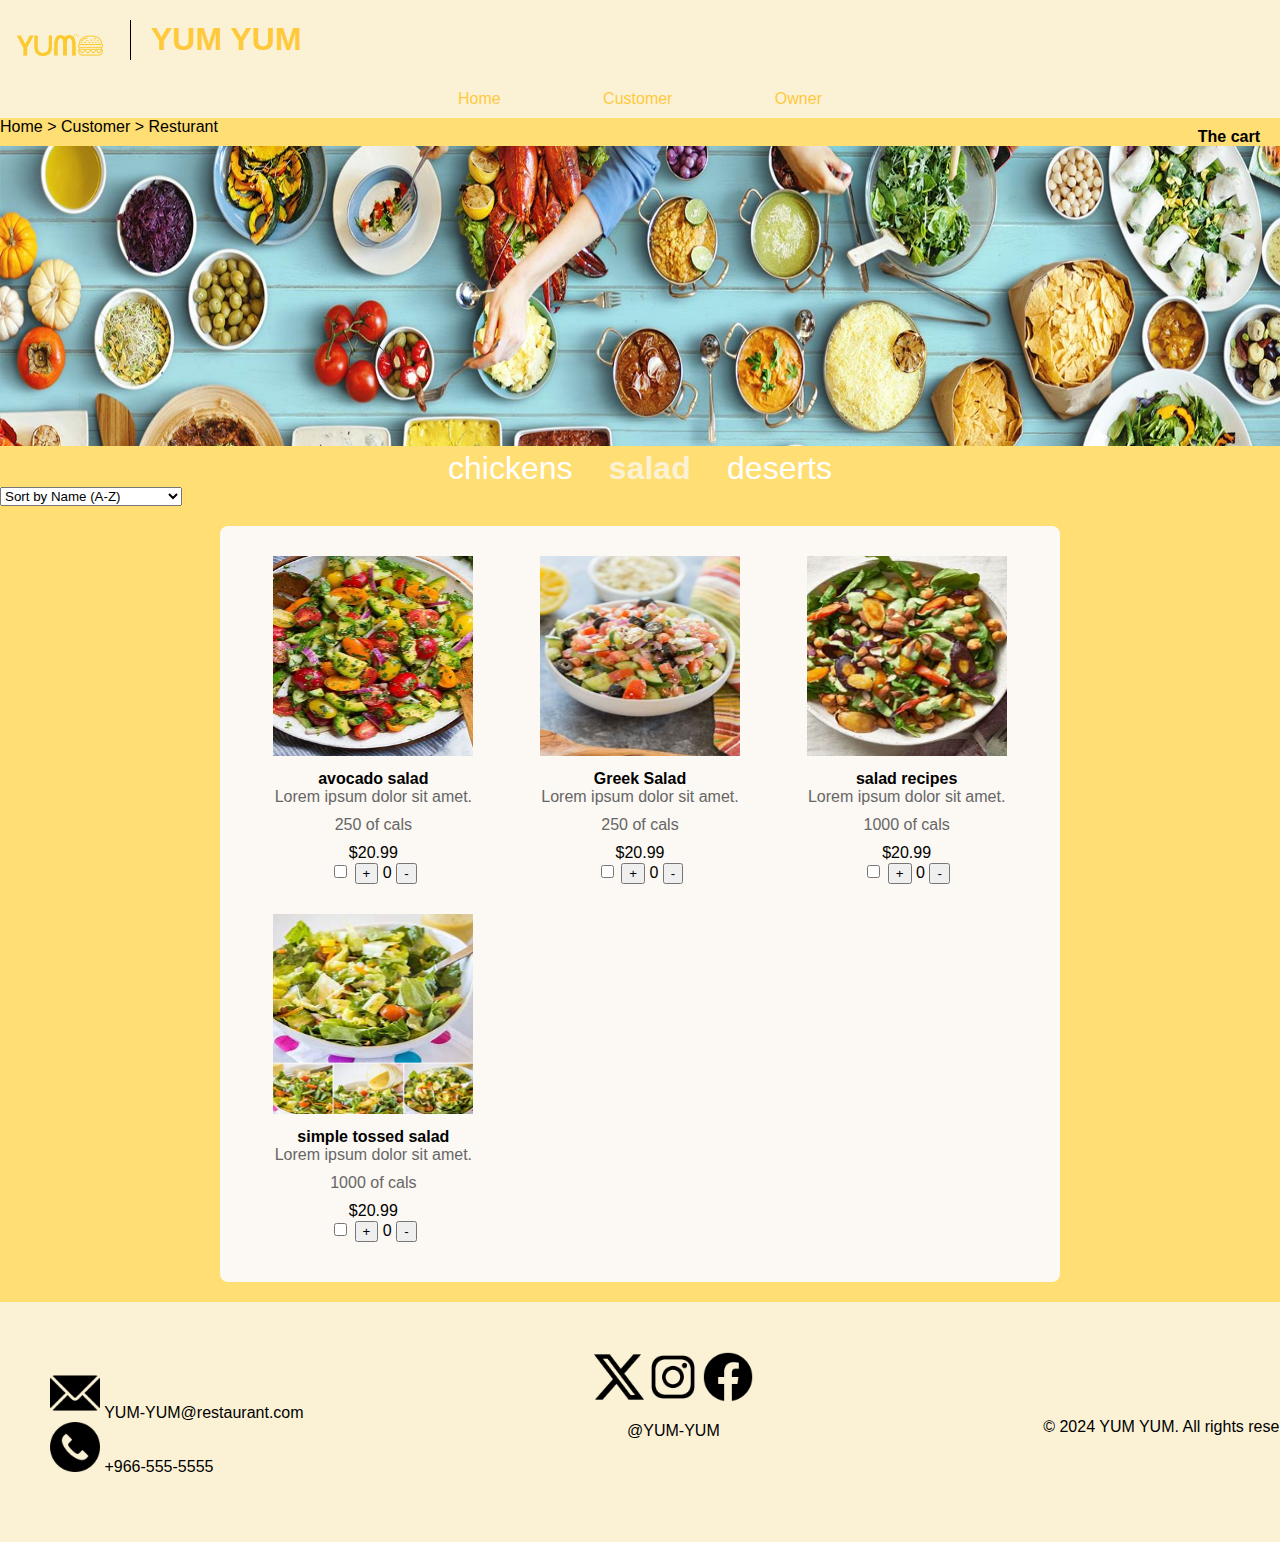
<file: salad.html>
<!DOCTYPE html>
<html lang="en">

<head>
    <meta charset="UTF-8">
    <title>Salad</title>
    <link rel="stylesheet" href="css.css">
<script src="js.js"></script>

</head>
<body>
<header>
    <div class="HEADER">
        <img src="img/yumburger.png" alt="Logo">
        <div class="vertical-line"></div>
        <h1>YUM YUM</h1>
    </div>
    <nav>
        <a href= "index.html" accesskey="1" >Home</a>
        <a href="customer.html" accesskey="2" >Customer</a>
        <a href="ownerdashbord.html" accesskey="3" >Owner</a>
    </nav>

</header>


    <div class='breadcrumbs'>
 <a href = "index.html" > Home </a>  &gt; 
<a href = "customer.html" > Customer </a> &gt; 
 <a href = "Index2.html" > Resturant </a>  
  </div>

  <a href="paid.html" id="cartBtn"  class="cart">The cart</a>

    <img class="picture" src="img/mamanoura11.jpg" height = "612" width = "408" alt=" picture">

  
  
  
<main>
<!-- theme -->
        <form class="color-picker"
        action="" style="display: none;">
            <fieldset>
                <legend class="visually-hidden">Appearance</legend>
    
                <label for="light"
                class="visually-hidden">Light Mode</label>
                <input type="radio" id="light"
                name="theme" checked>
    
                <label for="dark"
                class="visually-hidden">Dark Mode</label>
                <input type="radio" id="dark"
                name="theme">
    
            </fieldset>
        </form>

    <div class="categories">
        
            <a href="Index2.html"> chickens</a> 
            <a id="active" href="salad.html">salad</a>
            <a href="deserts.html">deserts</a>
        
    </div>

    <div class="sorting">
        <a id="second_t"></a>
         <select id="sortSelect">
                <option value="nameAsc">Sort by Name (A-Z)</option>
                <option value="nameDesc">Sort by Name (Z-A)</option>
                <option value="priceAsc">Sort by Price (Low to High)</option>
                <option value="priceDesc">Sort by Price (High to Low)</option>
				
            </select>
    </div>
    <div class="items-grid" id="itemsGrid">
        <div class="item"  >
    <img src="img/avocadosalad.png" alt="Meal Image" class="product-image" width="200" height="200">
    <div class="meal-info">
        <div class="meal-name">avocado salad</div>
        <div class="meal-description">Lorem ipsum dolor sit amet.</div>
        <div class="meal-calories">250 of cals</div>
		<div class="meal-price">$20.99</div>
                    <input type="checkbox" class="meal-checkbox">
                    <button class="quantity-btn" data-operation="add">+</button>
                    <span class="quantity">0</span>
                    <button class="quantity-btn" data-operation="subtract">-</button>
    </div>
</div>

<div class="item">
    <img src="img/GreekSalad.png" alt="Meal Image" class="product-image" width="200" height="200">
    <div class="meal-info">
        <div class="meal-name">Greek Salad</div>
        <div class="meal-description">Lorem ipsum dolor sit amet.</div>
        <div class="meal-calories">250 of cals</div>
		<div class="meal-price">$20.99</div>
                    <input type="checkbox" class="meal-checkbox">
                    <button class="quantity-btn" data-operation="add">+</button>
                    <span class="quantity">0</span>
                    <button class="quantity-btn" data-operation="subtract">-</button>
    </div>
</div>

<div class="item">
    <img src="img/saladrecipes.png" alt="Meal Image" class="product-image" width="200" height="200">
    <div class="meal-info">
        <div class="meal-name">salad recipes</div>
        <div class="meal-description">Lorem ipsum dolor sit amet.</div>
        <div class="meal-calories">1000 of cals</div>
		<div class="meal-price">$20.99</div>
                    <input type="checkbox" class="meal-checkbox">
                    <button class="quantity-btn" data-operation="add">+</button>
                    <span class="quantity">0</span>
                    <button class="quantity-btn" data-operation="subtract">-</button>
    </div>
</div>

<div class="item">
    <img src="img/simpletossedsalad.png" alt="Meal Image" class="product-image" width="200" height="200">
    <div class="meal-info">
        <div class="meal-name">simple tossed salad</div>
        <div class="meal-description">Lorem ipsum dolor sit amet.</div>
        <div class="meal-calories">1000 of cals</div>
		<div class="meal-price">$20.99</div>
                    <input type="checkbox" class="meal-checkbox">
                    <button class="quantity-btn" data-operation="add">+</button>
                    <span class="quantity">0</span>
                    <button class="quantity-btn" data-operation="subtract">-</button>
    </div>
</div>

    </div>
  

  
</main>

<footer>
    <div class="left-section">
        <p>
           <a href="mailto:YUM-YUM@restaurant.com"> <img src="img/mail.png" alt="Email Logo" > YUM-YUM@restaurant.com</a><br>
            <img src="img/phone.png" alt="Phone Logo"> +966-555-5555
        </p>
    </div>

    <div class="middle-section">
         <div class="social">
        <a href="https://twitter.com/?lang=en"><img src="img/x.png" alt="Twitter Logo"></a>
        <a href="https://www.instagram.com/"><img src="img/insta.png" alt="Instagram Logo"></a>
        <a href="https://www.facebook.com/"><img src="img/facebook.png" alt="Facebook Logo"></a>
        </div>
        <p> @YUM-YUM</p>
    </div>
    

    <div class="right-section">
        <p>&copy; 2024 YUM YUM. All rights reserved. </p>
    </div>
</footer>
 <script>
        document.addEventListener("DOMContentLoaded", function () {
            // Meal items
            const mealItems = document.querySelectorAll('.item');
            const sortSelect = document.getElementById('sortSelect');
            const cartBtn = document.getElementById('cartBtn');

            // Add event listener for sorting
            sortSelect.addEventListener('change', function () {
                sortItems();
            });

            // Add event listener for cart button
            cartBtn.addEventListener('click', function () {
                addToCart();
            });

            // Add event listener for quantity buttons
            mealItems.forEach(item => {
                const quantityBtns = item.querySelectorAll('.quantity-btn');
                quantityBtns.forEach(btn => {
                    btn.addEventListener('click', function () {
                        updateQuantity(this);
                    });
                });
            });

            function sortItems() {
                const itemsGrid = document.getElementById('itemsGrid');
                const sortedItems = Array.from(mealItems).sort((a, b) => {
                    const aName = a.querySelector('.meal-name').textContent.toLowerCase();
                    const bName = b.querySelector('.meal-name').textContent.toLowerCase();
                    const aPrice = parseFloat(a.querySelector('.meal-price').textContent.replace('$', ''));
                    const bPrice = parseFloat(b.querySelector('.meal-price').textContent.replace('$', ''));

                    if (sortSelect.value === 'nameAsc') {
                        return aName.localeCompare(bName);
                    } else if (sortSelect.value === 'nameDesc') {
                        return bName.localeCompare(aName);
                    } else if (sortSelect.value === 'priceAsc') {
                        return aPrice - bPrice;
                    } else if (sortSelect.value === 'priceDesc') {
                        return bPrice - aPrice;
                    }
                });

                itemsGrid.innerHTML = '';
                sortedItems.forEach(item => {
                    itemsGrid.appendChild(item);
                });
            }

            function updateQuantity(button) {
                const quantityElem = button.parentElement.querySelector('.quantity');
                let quantity = parseInt(quantityElem.textContent);
                const operation = button.getAttribute('data-operation');

                if (operation === 'add') {
                    quantity++;
                } else if (operation === 'subtract') {
                    if (quantity > 0) {
                        quantity--;
                    }
                }

                quantityElem.textContent = quantity;
            }

            function addToCart() {
                const checkedItems = document.querySelectorAll('.meal-checkbox:checked');
                const cartItems = [];

                checkedItems.forEach(item => {
                    const mealInfo = item.closest('.meal-info');
                    const name = mealInfo.querySelector('.meal-name').textContent;
                    const quantity = parseInt(mealInfo.querySelector('.quantity').textContent);
                    const price = parseFloat(mealInfo.querySelector('.meal-price').textContent.replace('$', ''));
                    const subtotal = quantity * price;

                    cartItems.push({
                        name: name,
                        quantity: quantity,
                        price: price,
                        subtotal: subtotal
                    });
                });

                // Store cart items in local storage
                localStorage.setItem('cartItems', JSON.stringify(cartItems));

                // Redirect to cart page
                window.location.href = 'cart.html';
            }
        });
    </script>
</body>
</html>
</file>
<file: css.css>
:root{
    --clr-body-bg:#ffde74;
    --clr-card-bg: hsl(0, 0%, 100%);
    --clr-text: hsl(0, 0%, 0%);
    --clr-heading:#fbf2d5;
    --clr-headingText: hsl(257, 47%, 97%);
    --clr-schedual: hsl(223, 14%, 30%);
}
.visually-hidden{
    clip: rect(0 0 0 0);
    clip-path: insert(50%);
    height: 1px;
    overflow: hidden;
    position: absolute;
    white-space: nowrap;
    width: 1px;
}

.color-picker > fieldset {
    border: 0;
    display: flex;
    gap: 5rem;
    width: fit-content;
    background: #fff;
    padding: 1rem 3rem;
    margin-inline: auto;
    border-radius: 0 0 1rem 1rem;
}

.color-picker input[type="radio"] {
    appearance: none;
    width: 1.5rem;
    height: 1.5rem;
    outline: 3px solid var(--radio-color, currentColor);
    outline-offset: 3px;
    border-radius: 50%;
}

.color-picker input[type="radio"]:checked {
    background-color: var(--radio-color);
}

.color-picker input[type="radio"]#light {
  --radio-color:#ffde74;
}


.color-picker input[type="radio"]#dark {
  --radio-color:#2b4353;
}

:root:has(#light:checked){
  --clr-body-bg: #ffde74;
    --clr-card-bg: hsl(0, 0%, 100%);
    --clr-text: hsl(0, 0%, 0%);
    --clr-heading: #fbf2d5;
}

:root:has(#dark:checked){
  --clr-body-bg: #2b4353;
    --clr-card-bg: hsl(257, 14%, 38%);
    --clr-text: hsl(0, 0%, 100%);
    --clr-heading: #757a79;
}

[data-theme="light"] {
    --clr-body-bg: #ffde74;
    --clr-card-bg: hsl(0, 0%, 100%);
    --clr-text: hsl(0, 0%, 0%);
    --clr-heading: #fbf2d5;
}

/* CSS for dark theme */
[data-theme="dark"] {
    --clr-body-bg: #2b4353;
    --clr-card-bg: hsl(257, 14%, 38%);
    --clr-text: hsl(0, 0%, 100%);
    --clr-heading: #757a79;
}

body {
            font-family: Arial, sans-serif;
            margin: 0;
            padding: 0;
            background-color: var(--clr-body-bg);
        }
        header {
            background-color: var(--clr-heading); 
            color:  #ffc93c;
        }


        .HEADER {
            display: flex;
            align-items: center;
        }
        .HEADER img {
            width: 100px;
            margin-left: 10px;
            margin-top: 10px;
        }
        .vertical-line {
          border-left: 1px solid #000000; /* Vertical line */
            height: 40px; 
            margin: 0 20px; 
        }
        nav {
         display: flex;
         align-items: center;
		 width: 30%; 
         margin: 0 auto; 
         display: flex;
         justify-content: space-between;
         align-items: center; 

        }
        nav a {
            color: #ffc93c;
            text-decoration: none;
            padding: 10px;
        }    

a {
    text-decoration: none;
    color: var(--clr-text);
}		
        .vision-photo {
            width: 100%;
            height: 200px;
            object-fit: cover;
        }  
        .restaurant-offers {
            text-align: center;
            padding: 20px;

        }
        .OffersANDReviews {
            display: flex;
            flex-wrap: wrap;
            justify-content: space-around;
        }
        .offer-info h3 {
            font-size: 18px;
            color:var(--clr-text);
        }
         .offer-info img {
            width: 100%;
            height: auto;
        }
        .OffersANDReviews p{
            font-size: 14px;
            color:var(--clr-text);
           text-align: left;
        }
        .restaurant-offers p{
            text-align: left; 
            color:var(--clr-text);

        }
		
		
		
		
        .offer-info {
            width: calc(33.33% - 20px);
            margin-bottom: 20px;
            border: 5px  #000;
            padding: 10px;
            box-sizing: border-box;
        }
        .customer-reviews {
            text-align: center;
        }
        .customer-review {
            margin: 20px;
            background-color:var(--clr-body-bg);
            color:var(--clr-text);
            border: 5px solid #000;
            padding: 10px;
            height:auto;
            box-sizing: border-box;
            width: calc(33% - 50px);
        }
        .customer-info {
            display: flex;
            flex-direction: row;
            align-items: center;
           justify-content: space-between ;
           color:var(--clr-text);
        }


        .customer-photo {
            width: 80px;
            height: 80px;
        }
        .stars {
            font-size: 24px;
            color: #f90;
        }

        .food-photo {
            width: 100%;
            height:auto;
        }
       footer {
    background-color: var(--clr-heading); 
    color: #000000;
    padding: 50px;
    display: flex;
    flex-direction: row;
    justify-content: space-between;
    bottom: 0;
    width: 100%;


      }

      footer img {
            width:50px;
            height:50px;
      }
      .left-section {
            text-align: left ;
      } 
      .left-section a{
            text-decoration: none;
            color:#000000;
      }

      .middle-section p{
            text-align: center;
      }
     .right-section  {
            margin-right:15px;
            margin-top:50px;
            text-align: right;
      }

















		
		.page {
           background-color:var(--clr-heading); 
           padding: 0px;
	   color:  #ffc93c;
           text-align: center;
		   
        }  
		
		
		
        
        .offer-list {
    display: grid;
    grid-template-columns: auto auto auto;
    padding: 10px;
    gap: 25px;
  
}

.offer-item {
  display: flex;
  align-items: center;
  margin-bottom: 10px; 
 background-color: var(--clr-heading);
  padding: 10px;
    border-radius: 10px;
	
}

.offer-list img {
  width: 250px; 
  margin-right: 10px; 
  border-radius:10px;
    

}

.offer-item label {
  display: flex;
  align-items: center;
  cursor: pointer;
  
  
 
}

.offer-item p {
  margin-right: 10px;
  font-size:20px;
}

.offer-list input[type="checkbox"] {
margin-right: 10px; 
	   

}
.buttun-offers {
      background-color: #ffde74;
            border-radius: 17px;
            padding: 11px 20px;
            cursor: pointer;
            font-size: 20px;
            margin: 0 auto; /* Center the button */
            display: block
      }


    .Offer-form {
        display:grid;
        grid-template-columns: auto auto auto;
		row-gap: 60px;
		
       }

     .newOffer {
    display: flex;
    align-items:Center;
      }

    


	.Offer-form label {
    margin-right: 10px;
    width: 120px;
	font-weight:bold;
	color: var(--clr-text);
      }
	  
	  
		input[type=text]:focus {
        border: 2px solid black;
        border-radius: 4px;
  
        }
		
		.INPUT{
		width: 30%;
        padding: 8px 20px;
        margin: 8px 0;
        box-sizing: border-box;
        }
		






















.mainpicture{
 height: 60%;
 width: 100%;
}
      

        .restaurant-list {
            max-width: 800px;
            margin: 20px auto;
            padding: 20px;
            background-color: #fcf8f3;
            border-radius: 8px;
            box-shadow: 0 0 10px rgba(0, 0, 0, 0.1);
        }

        .restaurant {
            border-bottom: 1px solid #ddd;
            padding: 10px 0;
        }

        .restaurant h2 {
            margin: 0;
            display: flex;
            align-items: center;
        }

        .restaurant h2 img {
            margin-left: 10px;
            width: 50px; /* Adjust the size of the icon */
            height: 50px; /* Adjust the size of the icon */
        }
		
		 

        .restaurant p {
            margin-top: 5px;
            color: #666;
        }
		
		 .Rating {
            color: gold;
            font-size: 20px;
            margin-left: 10px;
        }
		
		
    .star {
    display: inline-block;
               }























        .restlogo {
            border-bottom: 1px solid #ddd;
            padding: 10px 0;
        }

        .restlogo h1 {
            margin: 0;
            display: flex;
            align-items: center;
        }

        .restlogo h1 img {
            margin-left: 10px;
			width: 150px; /* Adjust the size of the icon */
            height: 150px; /* Adjust the size of the icon */
            
        }
		 
		 
		.flex-container {
                display: flex;
                background-color:var(--clr-heading);
				overflow-x:auto;
				
				}

		
        .meal{
          background-color: white;
          padding:0em 4em 0em 4em;
          margin: 10px;
         text-align: center;
         line-height: 25px;
         font-size: 20px;
        }
		.meal img {
		width: 350px;
		height:250px;
        margin: 10px;
		}
		
		.MakeDeleteOfPage{
		 display: flex;
    justify-content: center;
    align-items: center;
    flex-direction: column; /* Stack elements vertically */
    margin-top: 20px;
		height:80vh;
		}
		
		.MakeDeleteOfPage h2{
		border: 2px solid #fbc61c;
        border-radius: 20px;
        padding: 5px;
        width: 219px;
        transform: translateX(50px);
        background-color: #ffde74;
		text-align: center;
		
		
		}
		
		.MakeDeleteOfPage a {
		color: Black
		}
		
		.MakeDeleteOfPage img{
		width: 350px;
		height:250px;
		}






.addnewmeal{
		 display: flex;
    justify-content: center;
    align-items: center;
    flex-direction: column; /* Stack elements vertically */
    margin-top: 20px;
		height:80vh;
		}
		
		.addnewmeal h2{
		border: 2px solid #fbc61c;
        border-radius: 20px;
        padding: 5px;
        width: 219px;
        transform: translateX(50px);
        background-color: #ffde74;
		text-align: center;
		
		
		}
		
		.addnewmeal a {
		color: Black
		}
		
		.addnewmeal img{
		width: 350px;
		height:250px;
		}











				
		
	
	 .cuisine-form {
        display:grid;
        grid-template-columns: auto auto auto;
		row-gap: 60px;
       }

.breadcrumbs, .cart {
  display: inline-block;
}

.cart{
float: right;
  margin-top: 10px; 
  margin-right: 20px;
    font-weight: bold
}


     .FormC {
    display: flex;
    align-items:Center;
	
      }


    #theButton{
    display: block;
    margin: 20px auto;
	background-color: #ffde74;
    border-radius: 17px;
    padding: 11px 20px;
    cursor: pointer;
	font-size: 20px;

       }



























.container {
    max-width: 600px;
    margin: 0 auto;
}

.choose, #feedback{
    width: 100%;
    padding: 10px;
    margin: 10px 0;
    border: 1px solid #ccc;
    border-radius: 4px;
    box-sizing: border-box;
}

.star-rating {
    display: flex;
    justify-content: center;
}

.radio-input {
    display: none;
}

.radio-label {
    cursor: pointer;
    font-size: 20px;
}


/*
input[type="submit"] {
    display: block;
    
    padding: 10px;
    background-color: #fff; 
    color: #000000; 
    border: 1px solid #000000; 
    border-radius: 4px;
    cursor: pointer;
    font-size: 16px;
    transition: background-color 0.3s ease;
	width: 10em;
      height: 3em;
}
input[type="submit"]:hover {
    background-color: #ffffcc; 
}*/
/*
 .star-rating {
      display: flex;


    }

    .radio-input {
      position: fixed;
      opacity: 0;

    }

    .radio-label:before {
      content: "★";
      display: inline-block;
      font-size: 32px;
    }

    .radio-input:checked~.radio-label {
      color: #ffc700;
      color: gold;
    }

    .radio-label:hover,
    .radio-label:hover~.radio-label {
      color: goldenrod;
    }

    .radio-input:checked+.radio-label:hover,
    .radio-input:checked+.radio-label:hover~.radio-label,
    .radio-input:checked~.radio-label:hover,
    .radio-input:checked~.radio-label:hover~.radio-label,
    .radio-label:hover~.radio-input:checked~.radio-label {
      color: darkgoldenrod;
    }

    .rating {
      line-height: 3em;
    margin: 10px 0;
}

	   
*/

 .rate  {
color : black !important ;	
}


 .star-rating {
      display: flex;


    }

    .radio-input {
      position: fixed;
      opacity: 0;
      pointer-events: none;
    }

    .radio-label:before {
      content: "★";
      display: inline-block;
      font-size: 32px;
    }

    .radio-input:checked~.radio-label {
      color: #ffc700;
      color: gold;
    }

    .radio-label:hover,
    .radio-label:hover~.radio-label {
      color: goldenrod;
    }

    .radio-input:checked+.radio-label:hover,
    .radio-input:checked+.radio-label:hover~.radio-label,
    .radio-input:checked~.radio-label:hover,
    .radio-input:checked~.radio-label:hover~.radio-label,
    .radio-label:hover~.radio-input:checked~.radio-label {
      color: darkgoldenrod;
    }

    .rating {
     /* font-family: Playfair Display, Merriweather, serif; */
      line-height: 3em;
    }





























        .picture {
                height: 300px;
                width: 100%;
        }

       
        .cart-icon {
            font-size: 24px;
        }

        .categories {
            display: flex;
            justify-content: center;
            margin-bottom: 20px;
            width: 30%;
            margin: 0 auto;
           display: flex;
           justify-content: space-between;
           align-items: center;
        }
		
		
		
           .categories a {
	color : white ;
	font-size : 200% ;
}


            #active{
                   font-weight: bold;
	               color : #fbf2d5 ;

          }
        .categories button {
            margin: 0 10px;
            padding: 5px 10px;
        }

        .sorting {
            text-align: left;
            margin-bottom: 20px;
        }

       .items-grid {
            display: flex;
            flex-wrap: wrap;
            max-width: 800px;
            margin: 20px auto;
            padding: 20px;
            background-color: #fcf8f3;
            border-radius: 8px;        }

       .item {
            border: 5px  #000;
            margin: 10px;
            width: calc(33.333% - 20px);
            text-align: center;
        }

        .image-placeholder {
            height: 100px;
            background-color: #ccc;
        }

        .meal-info {
            padding: 10px;
        }

        .meal-name {
            font-weight: bold;
        }

        .meal-description {
            color: #666;
        }

        .meal-calories {
            color: #666;
            margin: 10px 0;
        }

        .add-button {
            background-color: #f9f8f8;
            color: #2c1dd4;
            padding: 10px 20px;
            margin: 10px 0;
            width: 100%;
            border: none;
            text-decoration: none;
            display: inline-block;
            
        }

        .add-button a {
            text-decoration: underline;           
            color: inherit;

        }

























        .cart-title {
            display: flex;
            justify-content: space-between;
            align-items: center;
            padding: 20px;
            border-bottom: 1px solid #000;
            background-color:var(--clr-heading);

        }

        .cart-title h2 {
            margin: 0;


        }

        .remove-all {
            padding: 5px 10px;
            background-color: #ede6e6;
            color: #fff;
            border: none;
        }

        .cart-items {
            padding: 20px;
            background-color: var(--clr-body-bg);

        }

        .cart-item {
            display: flex;
            align-items: center;
            margin-bottom: 20px;
        }

        .item-image-placeholder {
            width: 100px;
            /* Placeholder size, adjust as needed */
            height: 50px;
            background-color: #ccc;
            margin-right: 10px;
        }

        .item-details {
            flex-grow: 1;
        }

        .item-name {
            font-weight: bold;
        }

        .item-price {

      position: absolute;
    color: #666;
    top: 48%;
    right: 12%;
        }

        .item-price_2 {
              position: absolute;
    color: #666;
    right: 12%;
        }

        .item-price_3 {
               position: absolute;
    color: #666;
    right: 12%;
        }

        .item-price_4 {
            position: absolute;
            color: #666;
            right: 12%;
        }

        .item-quantity button {
            padding: 5px 10px;

        }

        .item-quantity input {
            text-align: center;
            width: 50px;
            margin: 0 5px;
        }

        .remove-item {
            padding: 5px 10px;
            background-color: #ede6e6;
            color: #fff;
            border: none;
        }

        .cart-summary {
            padding: 20px;
            display: flex;
            justify-content: space-between;
            align-items: center;
            border-top: 1px solid #000;

            background-color: var(--clr-heading);

        }

        .sub-total span {
            font-size: 18px;
        }

        .checkout-button {
            padding: 10px 20px;
            background-color: #fbf2d5;
            color: #1745ea;
            border: none;
            font-size: 18px;
        }
</file>
